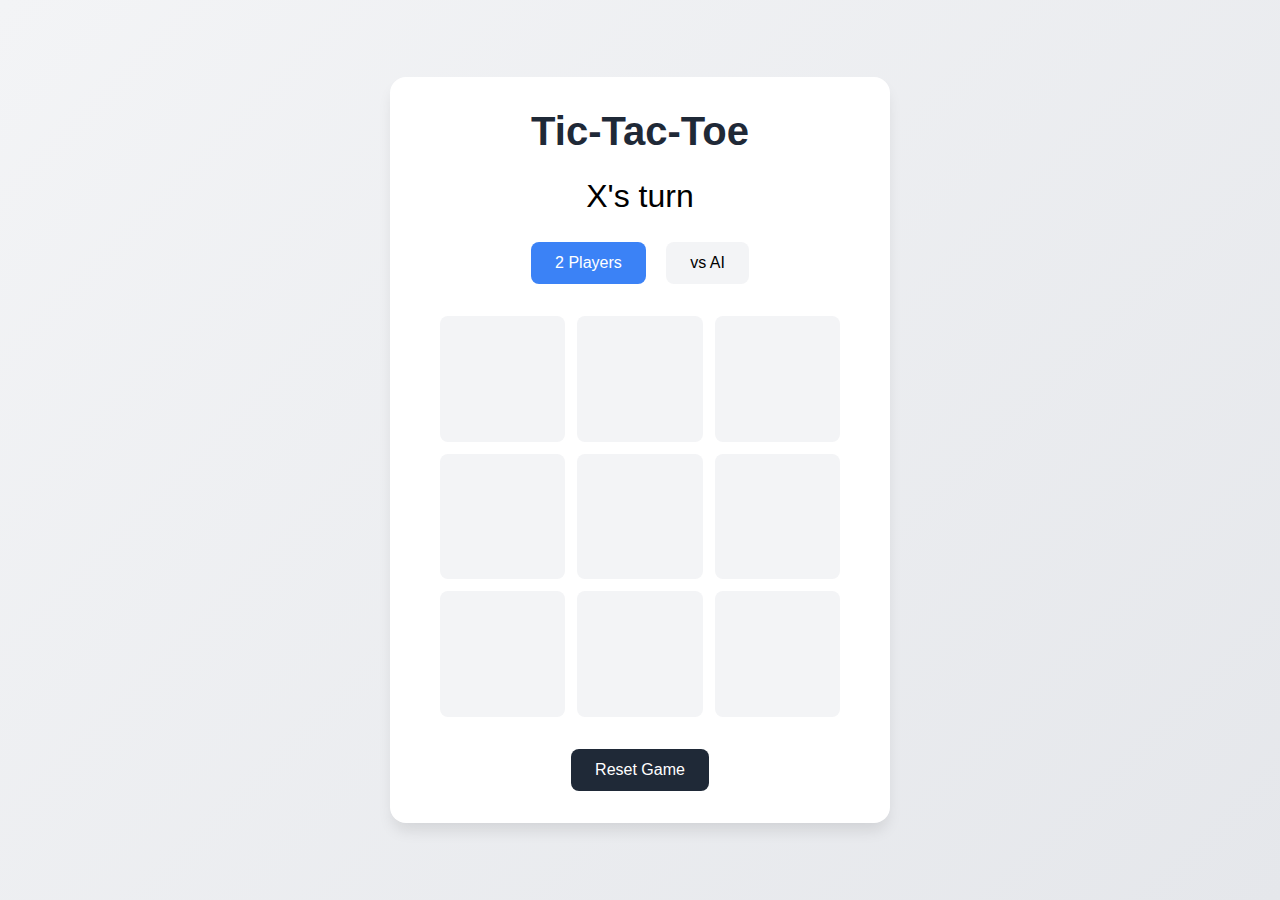
<file: index.html>
<!DOCTYPE html>
<html>

<head>
    <title>Tic-Tac-Toe</title>
    <link rel="stylesheet" href="style.css">
</head>

<body>
    <div class="container">
        <h1>Tic-Tac-Toe</h1>
        <div class="message"></div>
        <div class="game-mode">
            <button class="mode-btn active" data-mode="2player">2 Players</button>
            <button class="mode-btn" data-mode="ai">vs AI</button>
        </div>

        <div id="board"></div>

        <button class="reset-btn">Reset Game</button>
    </div>
    <script src="script.js"></script>
</body>

</html>
</file>
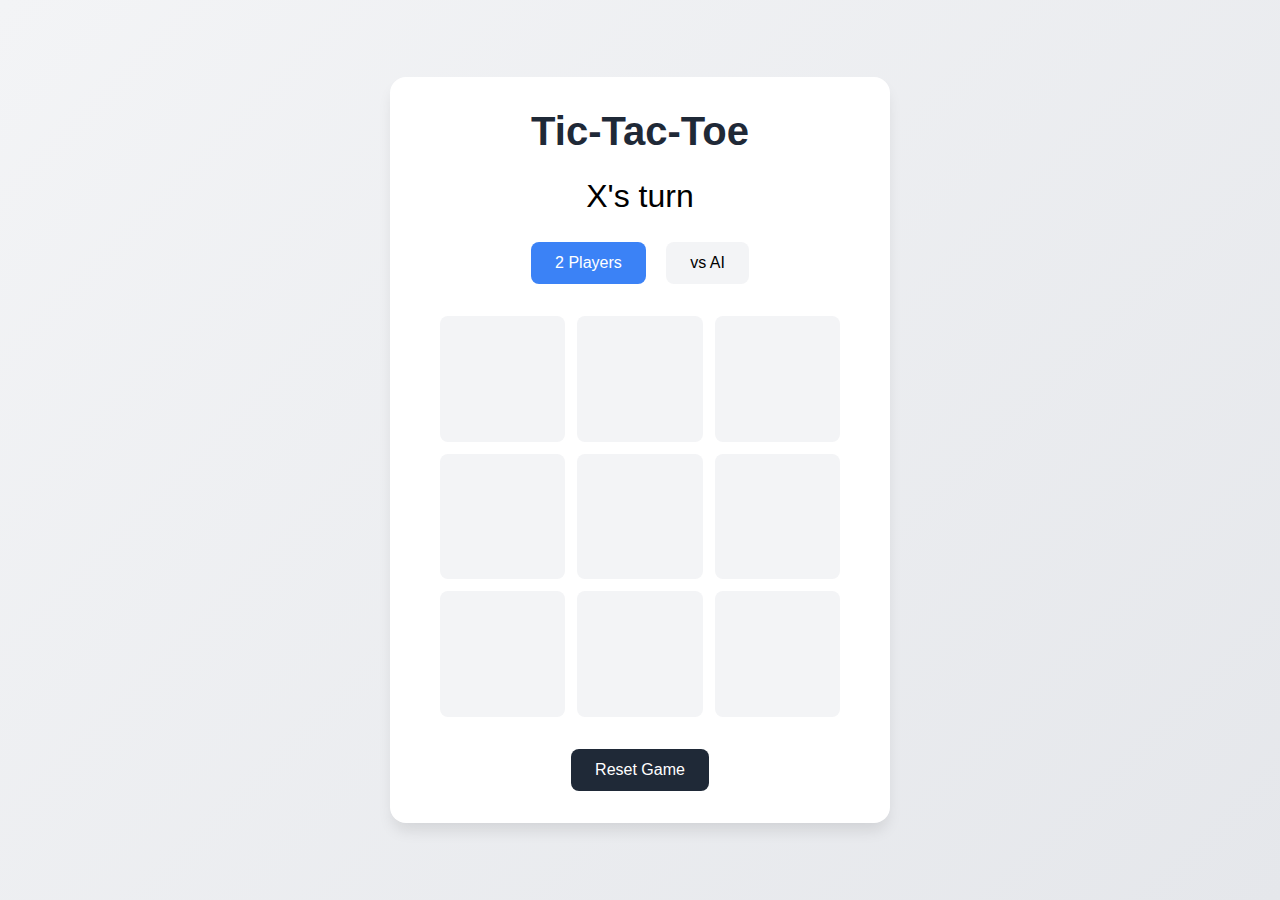
<file: game.html>
<!DOCTYPE html>
<html>

<head>
    <title>Tic-Tac-Toe</title>
    <link rel="stylesheet" href="style.css">
</head>

<body>
    <div class="container">
        <h1>Tic-Tac-Toe</h1>
        <div class="message"></div>
        <div class="game-mode">
            <button class="mode-btn active" data-mode="2player">2 Players</button>
            <button class="mode-btn" data-mode="ai">vs AI</button>
        </div>

        <div id="board"></div>

        <button class="reset-btn">Reset Game</button>
    </div>
    <script src="game.js"></script>
</body>

</html>
</file>
<file: style.css>
* {
    margin: 0;
    padding: 0;
    box-sizing: border-box;
}

body {
    font-family: -apple-system, BlinkMacSystemFont, 'Segoe UI', Roboto, sans-serif;
    min-height: 100vh;
    background: linear-gradient(135deg, #f3f4f6 0%, #e5e7eb 100%);
    display: flex;
    justify-content: center;
    align-items: center;
}

.container {
    text-align: center;
    background: white;
    padding: 2rem;
    border-radius: 1rem;
    box-shadow: 0 10px 15px -3px rgba(0, 0, 0, 0.1);
    max-width: 90%;
    width: 500px;
}

h1 {
    color: #1f2937;
    margin-bottom: 1.5rem;
    font-size: 2.5rem;
}

.game-mode {
    margin-bottom: 2rem;
    margin-top: 2rem;
}

.mode-btn {
    background: #f3f4f6;
    border: none;
    padding: 0.75rem 1.5rem;
    margin: 0 0.5rem;
    border-radius: 0.5rem;
    font-size: 1rem;
    cursor: pointer;
    transition: all 0.2s;
}

.mode-btn.active {
    background: #3b82f6;
    color: white;
}

.mode-btn:hover:not(.active) {
    background: #e5e7eb;
}

#board {
    display: grid;
    grid-template-columns: repeat(3, 1fr);
    gap: 0.75rem;
    margin: 2rem auto;
    max-width: 400px;
}

.cell {
    aspect-ratio: 1;
    background: #f3f4f6;
    border: none;
    border-radius: 0.5rem;
    font-size: 2.5rem;
    font-weight: bold;
    cursor: pointer;
    transition: all 0.2s;
    display: flex;
    align-items: center;
    justify-content: center;
}

.cell:hover:not(:disabled) {
    background: #e5e7eb;
}

.cell.x {
    color: #3b82f6;
}

.cell.o {
    color: #ef4444;
}

.message {
    font-size: 2rem;
    height: 2rem;
    margin: 1rem 1rem;
    font-weight: 500;
}

.reset-btn {
    background: #1f2937;
    color: white;
    border: none;
    padding: 0.75rem 1.5rem;
    border-radius: 0.5rem;
    font-size: 1rem;
    cursor: pointer;
    transition: all 0.2s;
}

.reset-btn:hover {
    background: #374151;
}

@keyframes blueFlash {

    0%,
    100% {
        background: white;
    }

    50% {
        background: rgba(59, 130, 246, 0.1);
    }
}

@keyframes redFlash {

    0%,
    100% {
        background: white;
    }

    50% {
        background: rgba(239, 68, 68, 0.1);
    }
}

.flash-blue {
    animation: blueFlash 1s ease-in-out;
}

.flash-red {
    animation: redFlash 1s ease-in-out;
}

.winner-message {
    font-weight: bold;
}

.winner-message.blue {
    color: #3b82f6;
}

.winner-message.red {
    color: #ef4444;
}
</file>
